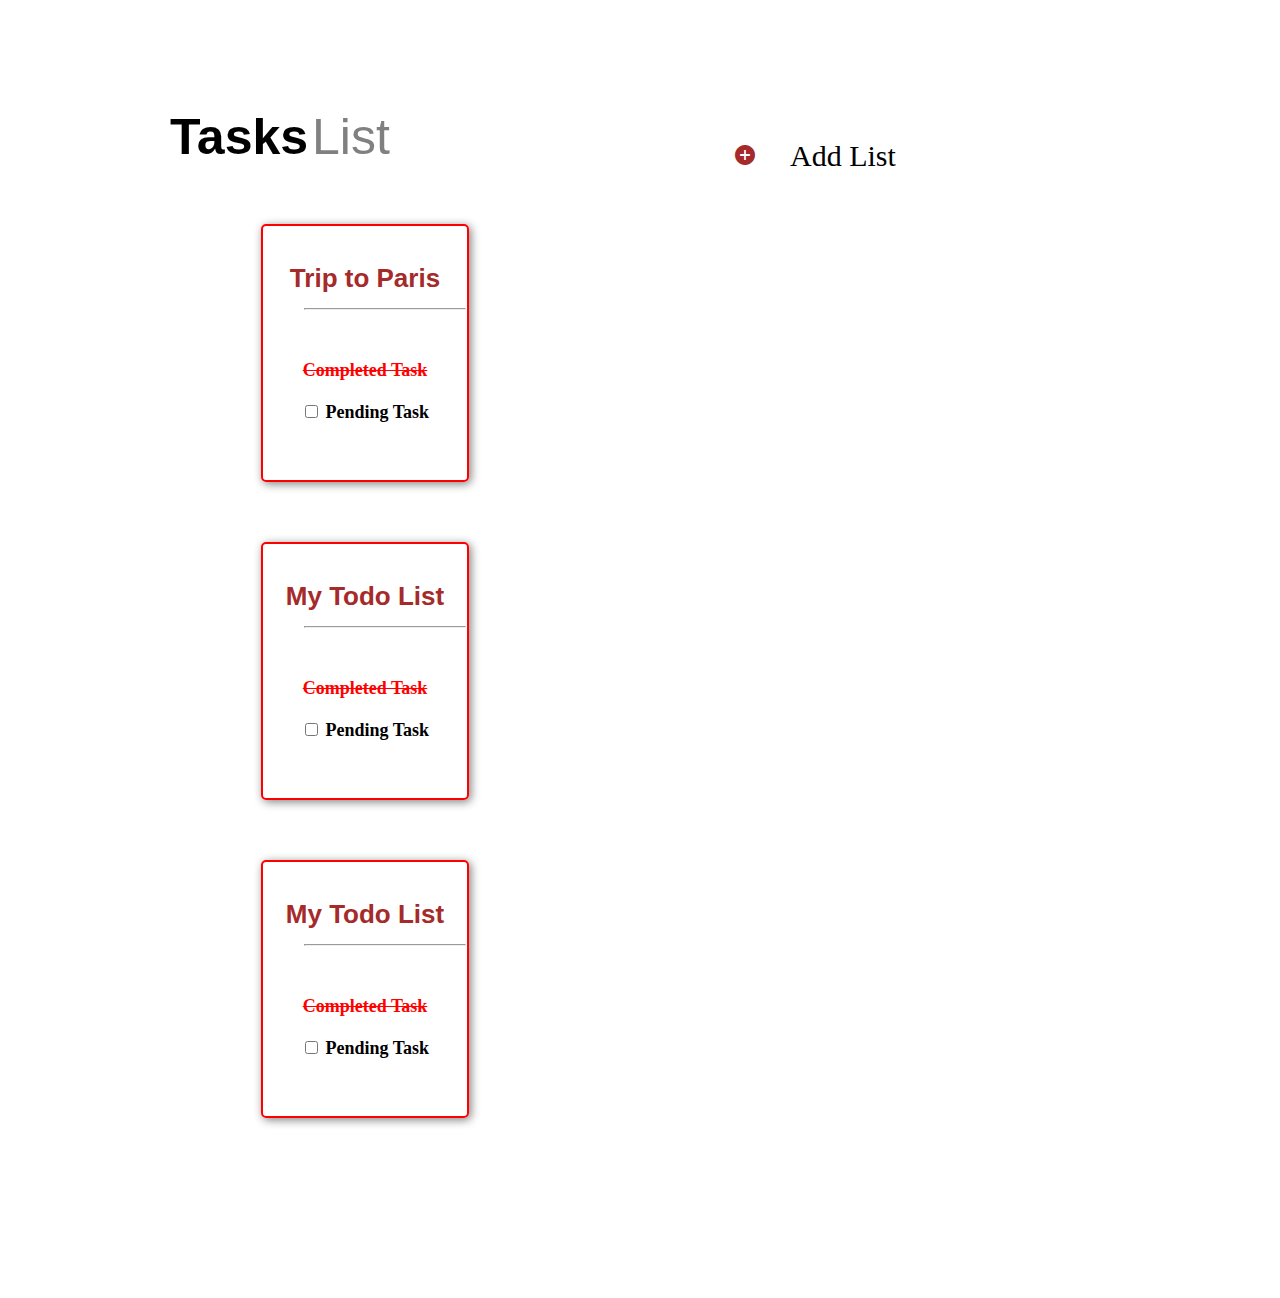
<file: index.html>
<!DOCTYPE html>
<html lang="en">
<head>
    <meta charset="UTF-8">
    <meta http-equiv="X-UA-Compatible" content="IE=edge">
    <meta name="viewport" content="width=device-width, initial-scale=1.0">
    <title>CSS-project-1</title>
    <link rel="stylesheet" href="index.css">
    <link href="https://fonts.googleapis.com/icon?family=Material+Icons"
      rel="stylesheet">
      <link href="https://fonts.googleapis.com/icon?family=Material+Icons"
      rel="stylesheet">  
      <link rel="preconnect" href="https://fonts.googleapis.com">
<link rel="preconnect" href="https://fonts.gstatic.com" crossorigin>
<link href="https://fonts.googleapis.com/icon?family=Material+Icons"
      rel="stylesheet">
<link rel="stylesheet" href="https://fonts.googleapis.com/css2?family=Material+Symbols+Outlined:opsz,wght,FILL,GRAD@20..48,100..700,0..1,-50..200" />
</head>
<body>

    
    <div class="main-container">
        <div class="container1">
            <div class="head">
                <span class="h1">Tasks</span>&nbsp;<span class="h2">List</span>
            </div>
            <div class="icon">
                <a href="./index3.html"><span class="material-icons">
                    add_circle
                </span></a>
            </div>
            <div class="add">
                <p>Add List</p>
            </div>
        </div>
        <br><br>
        <div class="container2">
            <div class="card1">
                <a href="index2.html">                <h4>Trip to Paris</h4>
                </a>
                <hr> <br>
                <del class="d">Completed Task</del>
                <br> <br>
                <input type="checkbox"  id="checkbox">
                <label for="checkbox">Pending Task</label>
            </div>
            <div class="card1">
                <h4>My Todo List</h4>
                <hr> <br>
                <del class="d">Completed Task</del>
                <br> <br>
                <input type="checkbox"  id="checkbox">
                <label for="checkbox">Pending Task</label>
            </div>
            <div class="card1"><h4>My Todo List</h4>
                <hr> <br>
                <del class="d">Completed Task</del>
                <br> <br>
                <input type="checkbox"  id="checkbox">
                <label for="checkbox">Pending Task</label></div>
        </div>
    </div>
      
    
</body>
</html>
</file>
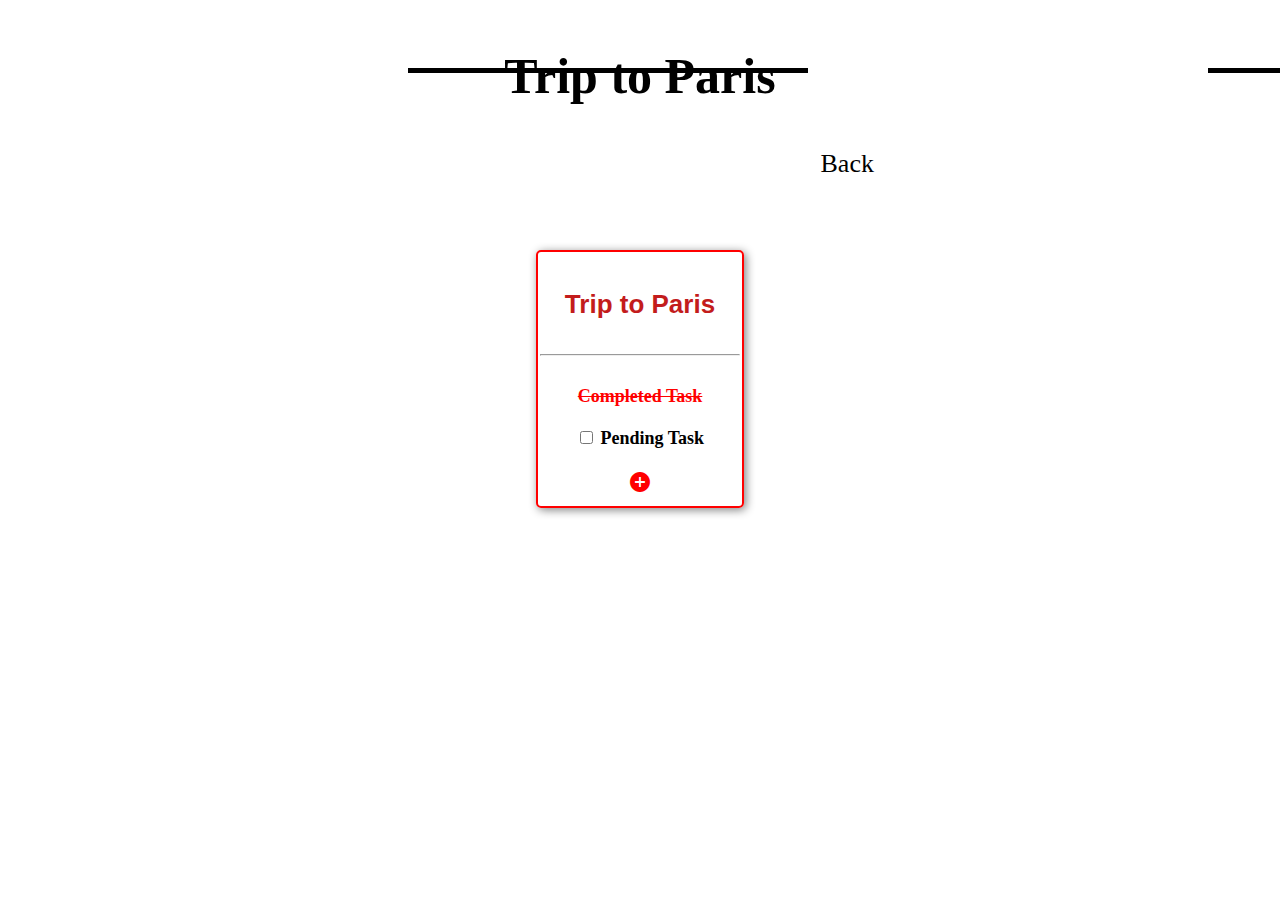
<file: index2.html>
<!DOCTYPE html>
<html lang="en">
<head>
    <meta charset="UTF-8">
    <meta http-equiv="X-UA-Compatible" content="IE=edge">
    <meta name="viewport" content="width=device-width, initial-scale=1.0">
    <title>Trip-to-paris</title>
    <link rel="stylesheet" href="index2.css">
    <link href="https://fonts.googleapis.com/icon?family=Material+Icons"
      rel="stylesheet">
    <link rel="preconnect" href="https://fonts.gstatic.com" crossorigin>

</head>
<body>
    <div class="first">
        <div class="one"></div>
        <h1><span>Trip to Paris</span></h1>
        <div class="two"></div>

    </div>
    <div class="back-btn">
        <div class="icon2">
            <a href="index.html"><span class="material-icons">
                arrow_circle_left
                </span></a>
                <span class="b" >Back</span>
        </div>
        
    </div>
    <br><br>
    <div class="container">
        <div class="card1">
            <h4>Trip to Paris</h4>
            <hr> <br>
            <del class="d">Completed Task</del>
            <br> <br>
            <input type="checkbox"  id="checkbox">
            <label for="checkbox">Pending Task</label>
            <br><br>
            <a href="index4.html"><span class="material-icons">
                add_circle
                </span></a>
        </div>
    </div>
    
    
        
    
    
</body>
</html>
</file>
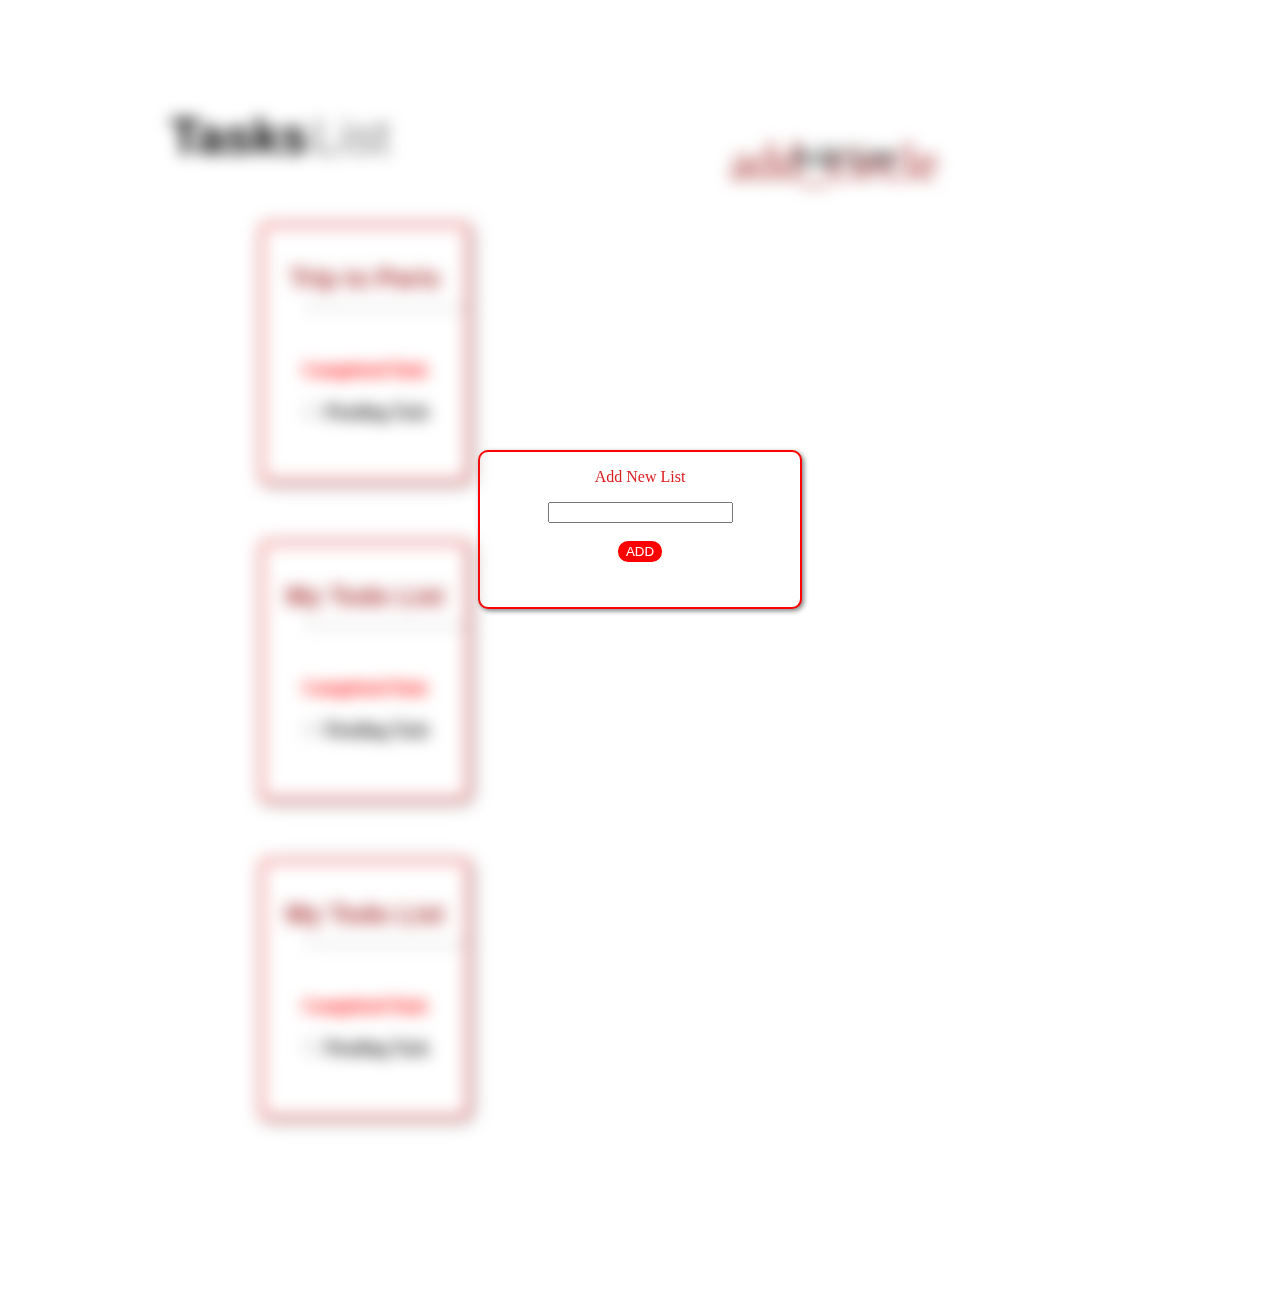
<file: index3.html>
<!DOCTYPE html>
<html lang="en">
<head>
    <meta charset="UTF-8">
    <meta http-equiv="X-UA-Compatible" content="IE=edge">
    <meta name="viewport" content="width=device-width, initial-scale=1.0">
    <title>Add new list</title>
    <link rel="stylesheet" href="./index3.css">
</head>
<body>
    <div class="container">
        
        <div class="new">
            <p>Add New List</p>
            <input type="text" id="text">
            <br><br>
            <a href="#"><button>ADD</button></a>
        </div>
    </div>

    <div class="main-container">
        <div class="container1">
            <div class="head">
                <span class="h1">Tasks</span>&nbsp;<span class="h2">List</span>
            </div>
            <div class="icon">
                <a href="./index3.html"><span class="material-icons">
                    add_circle
                </span></a>
            </div>
            <div class="add">
                <p>Add List</p>
            </div>
        </div>
        <br><br>
        <div class="container2">
            <div class="card1">
                <a href="index2.html">                <h4>Trip to Paris</h4>
                </a>
                <hr> <br>
                <del class="d">Completed Task</del>
                <br> <br>
                <input type="checkbox"  id="checkbox">
                <label for="checkbox">Pending Task</label>
            </div>
            <div class="card1">
                <h4>My Todo List</h4>
                <hr> <br>
                <del class="d">Completed Task</del>
                <br> <br>
                <input type="checkbox"  id="checkbox">
                <label for="checkbox">Pending Task</label>
            </div>
            <div class="card1"><h4>My Todo List</h4>
                <hr> <br>
                <del class="d">Completed Task</del>
                <br> <br>
                <input type="checkbox"  id="checkbox">
                <label for="checkbox">Pending Task</label></div>
        </div>
    </div>
      
</body>
</html>
</file>
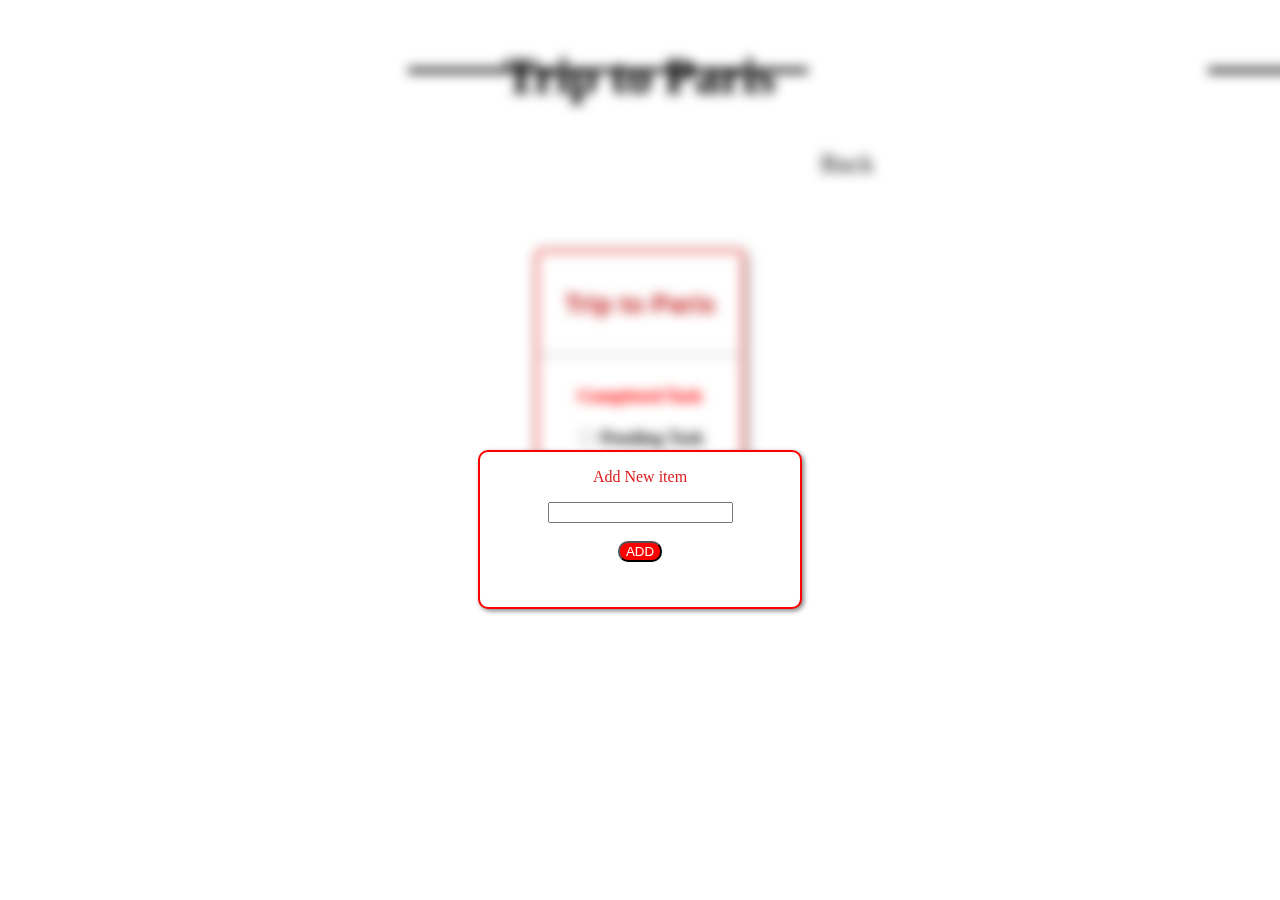
<file: index4.html>
<!DOCTYPE html>
<html lang="en">
<head>
    <meta charset="UTF-8">
    <meta http-equiv="X-UA-Compatible" content="IE=edge">
    <meta name="viewport" content="width=device-width, initial-scale=1.0">
    <title>add items</title>
    <link rel="stylesheet" href="./index4.css">
    <link href="https://fonts.googleapis.com/icon?family=Material+Icons"
    rel="stylesheet">
</head>
<body>
    <div class="main">
        <div class="first">
            <div class="one"></div>
            <h1><span>Trip to Paris</span></h1>
            <div class="two"></div>
    
        </div>
        <div class="back-btn">
            <div class="icon2">
                <a href="index.html"><span class="material-icons">
                    arrow_circle_left
                    </span></a>
                    <span class="b" >Back</span>
            </div>
            
        </div>
        <br><br>
        <div class="container">
            <div class="card1">
                <h4>Trip to Paris</h4>
                <hr> <br>
                <del class="d">Completed Task</del>
                <br> <br>
                <input type="checkbox"  id="checkbox">
                <label for="checkbox">Pending Task</label>
            </div>
        </div>
        
    </div>
    <div class="container2">
        <div class="item">
            <p>Add New item</p>
                <input type="text" id="text">
                <br><br>
                <a href="#"><button>ADD</button></a>
        </div>
    </div>
    
</body>
</html>
</file>
<file: index.css>
body{
    background-color: white;
    
    

}

.main-container{
    justify-content: center;
    position:absolute;
    right: 500px;
    padding: 100px;
    display: flex;
    flex-flow: row wrap;
    margin-right: 50px;
    
}

.h1{
    font-size: 50px;
    font-weight: 800;
    font-family:'Gill Sans', 'Gill Sans MT', Calibri, 'Trebuchet MS', sans-serif;

}

.h2{
    font-size: 50px;
    font-family: 'Lato', sans-serif;
    font-weight:60px ;
    color: grey;
    
}

.container1 {
    width: 100%;
    display: flex;
    position: absolute;
    flex-wrap: wrap;
    left: 170px;
    
    
    
}

.icon{
    border: none;
    position:absolute;
    left:550px;
    top: 25px;
    width: 50px;
    height: 50px;
    text-align: center;
    
}

.material-icons{
    
    color: brown;
    padding: 10px;
    font-size: 50px;
    
}

.add{
    position: absolute;
    left: 620px;
    top: 1px;
    font-size: 30px;
}

.container2{
    display: flex;
    margin: auto;
    padding: 50px;
    flex-wrap: wrap;
    justify-content: center;


}


.card1{
    border: 2px solid red;
    border-radius: 5px;
    width: 200px;
    height: 250px;
    margin: 30px;
    box-shadow: 2px 2px 10px grey;
    text-align: center;
    font-size: large;
    font-weight: bold;
    padding: 2px;
}



h4{
    color: brown;
    font-family:'lato' , sans-serif;
    font-size:26px ;
    text-align: center;
    
}

.d{
    color: red;
    font-weight: bold;
}

hr{
    position: relative;
    width: 80%;
    left: 20px;
    bottom: 20px;
}


a{
    text-decoration: none;
}
</file>
<file: index2.css>
body{
    background-color: white;
    
}



h1{
    text-align: center;
    font-size: 50px;
}

.icon2{
    text-align: center;
    font-size: 26px;
    color: rgb(193, 29, 29);
    padding: 5px;

}

a{
    color:brown;
}

.b{
    color: black;
    
}

.card1{
    border: 2px solid red;
    border-radius: 5px;
    width: 200px;
    height: 250px;
    margin: 30px;
    box-shadow: 2px 2px 10px grey;
    text-align: center;
    font-size: large;
    font-weight: bold;
    padding: 2px;
    
}
.container{
    width: 100%;
    padding-right: 460px;
    padding-bottom: 50px;
    
    display: flex;
    justify-content: center;
    
}

.d{
    color: red;
    font-weight: bold;
}

h4{
    color: rgb(195, 28, 28);
    font-family:'lato' , sans-serif;
    font-size:26px ;
    text-align: center;
    
}

/* .first{
    display: flex;
    position: relative;
    justify-content: center;
} */

.one{
    border-bottom: 5px solid black;
    margin-left: 1200px;
    position:relative;
    top: 60px;
    width: 400px;
    
}

.two{
    border-bottom: 5px solid black;
    margin-left: 400px;
    position:relative;
    bottom: 70px;
    width: 400px;
}

.material-icons{
    color: red;
}
</file>
<file: index3.css>
body{
    height: 100%;

}

.container{
    display: flex;
    width: 100%;
    justify-content: center;
    
}



.main-container{
    justify-content: center;
    position:absolute;
    right: 500px;
    padding: 100px;
    display: flex;
    flex-flow: row wrap;
    margin-right: 50px;
    filter: blur(8px);
    
}

.h1{
    font-size: 50px;
    font-weight: 800;
    font-family:'Gill Sans', 'Gill Sans MT', Calibri, 'Trebuchet MS', sans-serif;

}

.h2{
    font-size: 50px;
    font-family: 'Lato', sans-serif;
    font-weight:60px ;
    color: grey;
    
}

.container1 {
    width: 100%;
    display: flex;
    position: absolute;
    flex-wrap: wrap;
    left: 170px;
    
    
    
}

.icon{
    border: none;
    position:absolute;
    left:550px;
    top: 25px;
    width: 50px;
    height: 50px;
    text-align: center;
    
}

.material-icons{
    
    color: brown;
    padding: 10px;
    font-size: 50px;
    
}

.add{
    position: absolute;
    left: 620px;
    top: 1px;
    font-size: 30px;
}

.container2{
    display: flex;
    margin: auto;
    padding: 50px;
    flex-wrap: wrap;
    justify-content: center;


}


.card1{
    border: 2px solid red;
    border-radius: 5px;
    width: 200px;
    height: 250px;
    margin: 30px;
    box-shadow: 2px 2px 10px grey;
    text-align: center;
    font-size: large;
    font-weight: bold;
    padding: 2px;
}



h4{
    color: brown;
    font-family:'lato' , sans-serif;
    font-size:26px ;
    text-align: center;
    
}

.d{
    color: red;
    font-weight: bold;
}

hr{
    position: relative;
    width: 80%;
    left: 20px;
    bottom: 20px;
}


a{
    text-decoration: none;
}





button{
    color: white;
    border-radius: 10px;
    border: 2px solid red;
    background-color: red;
}

.new{
    border: 2px solid red;
    width: 300px;
    height: 150px;
    background-color:white;
    box-shadow: 2px 2px 5px grey;
    border-radius: 10px;
    color: rgb(220, 29, 29);
    text-align: center;
    padding: 0px 10px 0px 10px;
    padding-bottom: 5px;
    position: fixed;
    top: 450px;
    

}
</file>
<file: index4.css>
body{
    background-color: white;
    
}

.main{
    filter: blur(6px);
}

h1{
    text-align: center;
    font-size: 50px;
}

.icon2{
    text-align: center;
    font-size: 26px;
    color: rgb(193, 29, 29);
    padding: 5px;

}

a{
    color:brown;
}

.b{
    color: black;
    
}

.card1{
    border: 2px solid red;
    border-radius: 5px;
    width: 200px;
    height: 250px;
    margin: 30px;
    box-shadow: 2px 2px 10px grey;
    text-align: center;
    font-size: large;
    font-weight: bold;
    padding: 2px;
    
}
.container{
    width: 100%;
    padding-right: 460px;
    padding-bottom: 50px;
    
    display: flex;
    justify-content: center;
    
}

.d{
    color: red;
    font-weight: bold;
}

h4{
    color: rgb(195, 28, 28);
    font-family:'lato' , sans-serif;
    font-size:26px ;
    text-align: center;
    
}

/* .first{
    display: flex;
    position: relative;
    justify-content: center;
} */

.one{
    border-bottom: 5px solid black;
    margin-left: 1200px;
    position:relative;
    top: 60px;
    width: 400px;
    
}

.two{
    border-bottom: 5px solid black;
    margin-left: 400px;
    position:relative;
    bottom: 70px;
    width: 400px;
}

.item{
    border: 2px solid red;
    width: 300px;
    height: 150px;
    background-color:white;
    box-shadow: 2px 2px 5px grey;
    border-radius: 10px;
    color: rgb(220, 29, 29);
    text-align: center;
    padding: 0px 10px 0px 10px;
    padding-bottom: 5px;
    position: fixed;
    top: 450px;
    
}

.container2{
    display: flex;
    width: 100%;
    justify-content: center;
    
}

button{
    color: white;
    background-color: red;
    border-radius: 10px;
}
</file>
